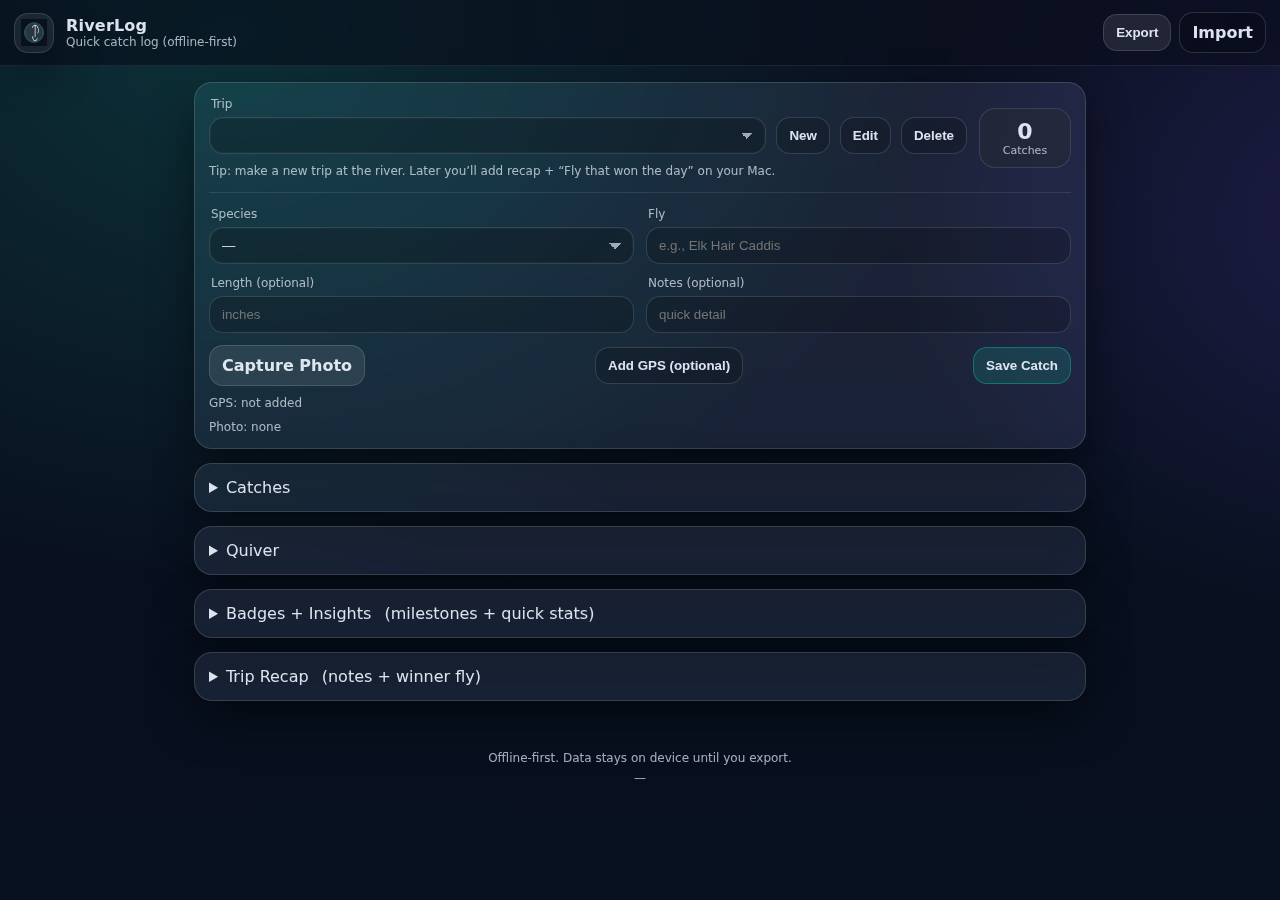
<file: index.html>
<!doctype html>
<html lang="en">
<head>
  <meta charset="utf-8" />
  <meta name="viewport" content="width=device-width, initial-scale=1, viewport-fit=cover" />
  <meta name="theme-color" content="#0b1020" />
  <title>RiverLog</title>

  <!-- PWA -->
  <link rel="manifest" href="manifest.json" />
  <meta name="mobile-web-app-capable" content="yes">
  <meta name="apple-mobile-web-app-capable" content="yes">

  <!-- Favicons -->
  <link rel="icon" href="assets/favicon.ico" sizes="any" />
  <link rel="icon" type="image/png" href="assets/favicon.png" />

  <!-- iOS Home Screen Icon -->
  <link rel="apple-touch-icon" href="assets/icon-192.png" />

  <!-- Styles -->
  <link rel="stylesheet" href="app.css?v=53" />
</head>

<body>
  <header class="topbar">
    <div class="brand">
      <div class="logo">
        <img src="assets/icon-192.png" alt="RiverLog" />
      </div>

      <div>
        <div class="title">RiverLog</div>
        <div class="subtitle">Quick catch log (offline-first)</div>
      </div>
    </div>

    <div class="actions">
      <button id="installBtn" class="btn ghost" hidden>Install</button>
      <button id="exportBtn" class="btn" type="button">Export</button>
      <label class="btn ghost fileBtn">
        Import
        <input id="importInput" type="file" accept="application/zip,application/json,.zip,.json" hidden />
      </label>
    </div>
  </header>

  <main class="wrap">
    <!-- TRIP (open) -->
    <section class="card">
      <div class="row">
        <div class="grow">
          <label class="label">Trip</label>
          <div class="row gap">
            <select id="tripSelect" class="input"></select>
            <button id="newTripBtn" class="btn ghost" type="button">New</button>
            <button id="editTripBtn" class="btn ghost" type="button">Edit</button>
            <button id="deleteTripBtn" class="btn ghost danger" type="button">Delete</button>
          </div>
          <div class="hint">Tip: make a new trip at the river. Later you’ll add recap + “Fly that won the day” on your Mac.</div>
        </div>

        <div class="stat">
          <div class="statNum" id="catchCount">0</div>
          <div class="statLbl">Catches</div>
        </div>
      </div>

      <div class="divider"></div>

      <div class="grid2">
        <div>
          <label class="label">Species</label>
          <select id="species" class="input">
            <option value="">—</option>

            <!-- Core Trout -->
            <option>Rainbow Trout</option>
            <option>Brown Trout</option>
            <option>Brook Trout</option>
            <option>Lake Trout</option>
            <option>Cutthroat Trout</option>
            <option>Golden Trout</option>

            <!-- Cutthroat Subspecies -->
            <option>Coastal Cutthroat Trout</option>
            <option>Westslope Cutthroat Trout</option>
            <option>Yellowstone Cutthroat Trout</option>
            <option>Lahontan Cutthroat Trout</option>
            <option>Bonneville Cutthroat Trout</option>
            <option>Greenback Cutthroat Trout</option>
            <option>Rio Grande Cutthroat Trout</option>
            <option>Bear River Cutthroat Trout</option>
            <option>Colorado River Cutthroat Trout</option>
            <option>Snake River Fine-spotted Cutthroat Trout</option>

            <!-- Char (often grouped as trout by anglers) -->
            <option>Brook Trout (Char)</option>
            <option>Bull Trout</option>
            <option>Dolly Varden</option>
            <option>Arctic Char</option>

            <!-- Salmon / Sea-Run Trout -->
            <option>Steelhead</option>
            <option>Atlantic Salmon</option>

            <!-- Hybrids -->
            <option>Tiger Trout</option>
            <option>Splake</option>
            <option>Cutbow Trout</option>

            <!-- Bass / Other (keep existing structure intact) -->
            <option>Smallmouth Bass</option>
            <option>Largemouth Bass</option>
            <option>Salmon (Pacific)</option>
            <option>Other</option>
          </select>
        </div>

        <div>
          <label class="label">Fly</label>
          <input id="fly" class="input" placeholder="e.g., Elk Hair Caddis" />
        </div>

        <div>
          <label class="label">Length (optional)</label>
          <input id="length" class="input" inputmode="decimal" placeholder="inches" />
        </div>

        <div>
          <label class="label">Notes (optional)</label>
          <input id="notes" class="input" placeholder="quick detail" />
        </div>
      </div>

      <div class="row gap topGap">
        <label class="btn fileBtn">
          Capture Photo
          <!-- ONE button: OS chooser includes Camera + Library -->
          <input id="photoInput" type="file" accept="image/*" multiple hidden />
        </label>
        <button id="gpsBtn" class="btn ghost" type="button">Add GPS (optional)</button>
        <button id="saveCatchBtn" class="btn accent" type="button">Save Catch</button>
      </div>

      <div class="hint" id="gpsHint">GPS: not added</div>
      <div class="hint" id="photoHint">Photo: none</div>
    </section>

    <!-- CATCHES (collapsed by default) -->
    <section class="card">
      <details class="collapse" id="catchesCollapse">
        <summary class="collapseSummary">
          Catches
          <span class="muted" id="catchesSummaryMeta"></span>
        </summary>

        <div class="divider"></div>

        <div id="catchList" class="list"></div>
        <div id="emptyState" class="empty">
          No catches yet. Log your first one above.
        </div>
      </details>
    </section>

    <!-- QUIVER (FlyBox, collapsed by default) -->
    <section class="card">
      <details class="collapse" id="flyBoxCollapse">
        <summary class="collapseSummary">
          Quiver
          <span class="muted" id="flyBoxSummaryMeta" style="margin-left:8px;"></span>
        </summary>

        <div class="divider"></div>

        <div class="row">
          <div class="grow">
            <div class="row gap">
              <select id="flyBoxSelect" class="input"></select>
              <button id="newFlyBoxBtn" class="btn ghost" type="button">New</button>
              <button id="editFlyBoxBtn" class="btn ghost" type="button">Edit</button>
              <button id="deleteFlyBoxBtn" class="btn ghost danger" type="button">Delete</button>
            </div>
          </div>

          <div class="stat">
            <div class="statNum" id="flyCount">0</div>
            <div class="statLbl">Flies</div>
          </div>
        </div>

        <div class="divider"></div>

        <div class="row between center topGap metapad">
          <div class="subtitle2" id="flyBoxMeta">—</div>
          <button id="openFlyModalBtn" class="btn accent" type="button">Add Fly</button>
        </div>

        <div id="flyList" class="list"></div>
        <div id="flyEmpty" class="empty">
          No flies yet. Tap “Add Fly” to add your first pattern.
        </div>
      </details>
    </section>

    <!-- BADGES + INSIGHTS (collapsed by default) -->
    <section class="card">
      <details class="collapse" id="badgesCollapse">
        <summary class="collapseSummary">
          Badges + Insights <span class="muted" style="margin-left:8px;">(milestones + quick stats)</span>
        </summary>

        <div class="divider"></div>

        <!-- 3-up tiles (placeholders for now) -->
        <div class="grid3" id="insightTiles">
          <div class="insightTile">
            <div class="label">Personal Record</div>
            <div class="insightBig" id="prTile">—</div>
            <div class="muted" id="prSub">—</div>
          </div>

          <div class="insightTile">
            <div class="label">Most Used Fly</div>
            <div class="insightBig" id="topFlyTile">—</div>
            <div class="muted" id="topFlySub">—</div>
          </div>

          <div class="insightTile">
            <div class="label">Top Species</div>
            <div class="insightBig" id="topSpeciesTile">—</div>
            <div class="muted" id="topSpeciesSub">—</div>
          </div>
        </div>

        <div class="divider"></div>

        <div id="badgeGrid" class="badgeGrid"></div>
      </details>
    </section>

    <!-- TRIP RECAP (collapsed by default) -->
    <section class="card">
      <details class="collapse" id="tripRecapCollapse">
        <summary class="collapseSummary">
          Trip Recap <span class="muted" style="margin-left:8px;">(notes + winner fly)</span>
        </summary>

        <div class="divider"></div>

        <div class="row gap topGap">
          <button id="collageBtn" class="btn" type="button">Build Collage</button>
        </div>
        <div class="hint">Build a post-trip collage from your catch photos (sorted by length).</div>

        <div class="divider"></div>

        <div class="grid2">
          <div>
            <label class="label">Trip Name</label>
            <input id="tripName" class="input" placeholder="e.g., Upper Delaware – Jan 15" />
          </div>
          <div>
            <label class="label">Trip Date</label>
            <input id="tripDate" class="input" type="date" />
          </div>
          <div>
            <label class="label">Location (optional)</label>
            <input id="tripLocation" class="input" placeholder="river / section" />
          </div>
          <div>
            <label class="label">Trip note (optional)</label>
            <input id="tripDesc" class="input" placeholder="who/what/conditions" />
          </div>
          <div>
            <label class="label">Fly that won the day</label>
            <input id="tripFlyWin" class="input" placeholder="one fly to rule them all" />
          </div>
          <div>
            <label class="label">Lessons learned</label>
            <input id="tripLessons" class="input" placeholder="short" />
          </div>
        </div>

        <label class="label topGap">Recap</label>
        <textarea id="tripRecap" class="input area" placeholder="what happened, what you loved, what you’d do again"></textarea>

        <div class="row gap topGap">
          <button id="saveTripBtn" class="btn accent" type="button">Save Recap</button>
        </div>
      </details>
    </section>
  </main>

  <footer class="foot">
    <div class="muted">Offline-first. Data stays on device until you export.</div>
    <div class="muted" id="syncStatus">—</div>
  </footer>

  <!-- New Trip Overlay -->
  <div id="tripSheetOverlay" class="tripSheetOverlay" hidden aria-hidden="true">
    <div id="newTripForm" class="newTrip" hidden role="dialog" aria-modal="true" aria-label="Create new trip">
      <div class="grid2">
        <div class="span2">
          <label class="label">Trip Name</label>
          <input id="newTripName" class="input" placeholder="e.g., A Lifetime" />
        </div>
        <div>
          <label class="label">Where</label>
          <input id="newTripLocation" class="input" placeholder="e.g., West Branch Delaware" />
        </div>
        <div>
          <label class="label">Date</label>
          <input id="newTripDate" class="input" type="date" />
        </div>
        <div class="span2">
          <label class="label">Trip note (optional)</label>
          <input id="newTripDesc" class="input" placeholder="e.g., with Ryan • cold morning • high water" />
        </div>
      </div>

      <div class="row gap topGap">
        <button id="createTripBtn" class="btn accent" type="button">Save new trip</button>
        <button id="cancelTripBtn" class="btn ghost" type="button">Cancel</button>
      </div>

      <div class="hint">Create it fast now; edit anytime later.</div>
    </div>
  </div>

  <!-- Badge Toast -->
  <div id="badgeToast" class="toast hidden" role="status" aria-live="polite" aria-atomic="true">
    <div class="toastInner">
      <div class="toastText">
        <div class="toastTitle" id="badgeToastTitle"></div>
        <div class="toastSub" id="badgeToastSub"></div>
      </div>
      <button id="badgeToastClose" class="toastClose" aria-label="Close badge notification" type="button">✕</button>
    </div>
  </div>

  <!-- Collage Modal -->
  <div id="collageOverlay" class="overlay hidden"></div>
  <div id="collageModal" class="modal hidden" role="dialog" aria-modal="true">
    <div class="modalHead">
      <div>
        <div class="modalTitle">Trip Collage</div>
        <div class="modalSub" id="collageMeta">Top catches by length</div>
      </div>
      <button id="collageClose" class="btnGhost" type="button">Close</button>
    </div>

    <div class="modalBody">
      <div class="collageWrap">
        <img id="collagePreview" alt="Trip collage preview" />
      </div>
    </div>

    <div class="modalFoot">
      <button id="collageShare" class="btn ghost" type="button">Share</button>
      <button id="collageDownload" class="btn" type="button">Download PNG</button>
    </div>
  </div>

  <canvas id="collageCanvas" width="1400" height="1400" style="display:none;"></canvas>

  <!-- =========================
      Fly Modal (Add/Edit)
      (Moved ABOVE scripts so DOM refs exist when modules load)
  ========================= -->
  <div id="flyModalOverlay" class="overlay hidden" aria-hidden="true"></div>

  <section id="flyModal" class="modal hidden" aria-hidden="true" role="dialog" aria-modal="true">
    <header class="modalHead">
      <div>
        <div id="flyModalTitle" class="modalTitle">Add Fly</div>
        <div id="flyModalSub" class="modalSub">Quick entry</div>
      </div>
      <button id="flyModalClose" class="btn ghost" type="button" aria-label="Close">✕</button>
    </header>

    <div class="modalBody">
      <div class="grid2">
        <div>
          <label class="label">Type</label>
          <select id="flyType" class="input">
            <option value="">—</option>
            <option value="nymph">Nymph</option>
            <option value="dry">Dry</option>
            <option value="wet">Wet</option>
            <option value="streamer">Streamer</option>
            <option value="other">Other</option>
          </select>
        </div>

        <div>
          <label class="label">Pattern</label>
          <input id="flyPattern" class="input" placeholder="e.g., Zebra Midge" />
        </div>

        <div>
          <label class="label">Size</label>
          <input id="flySize" class="input" inputmode="numeric" placeholder="e.g., 16" />
        </div>

        <div>
          <label class="label">Qty</label>
          <input id="flyQty" class="input" inputmode="numeric" placeholder="e.g., 12" />
        </div>

        <div class="span2">
          <label class="label">Colors (optional)</label>
          <input id="flyColors" class="input" placeholder="black/silver, olive, tan..." />
        </div>

        <div class="span2">
          <label class="label">Photo (one per pattern)</label>
          <input id="flyPhoto" class="input" type="file" accept="image/*" />
          <div id="flyPhotoPreview" class="photoPreview hidden"></div>
        </div>
      </div>
    </div>

    <footer class="modalFoot">
      <button id="flyModalCancel" class="btn ghost" type="button">Cancel</button>
      <button id="addFlyBtn" class="btn accent" type="button">Save Fly</button>
    </footer>
  </section>

  <!-- Scripts -->
  <script src="vendor/jszip.min.js"></script>
  <script type="module" src="js/main.js?v=53"></script>
</body>
</html>
</file>
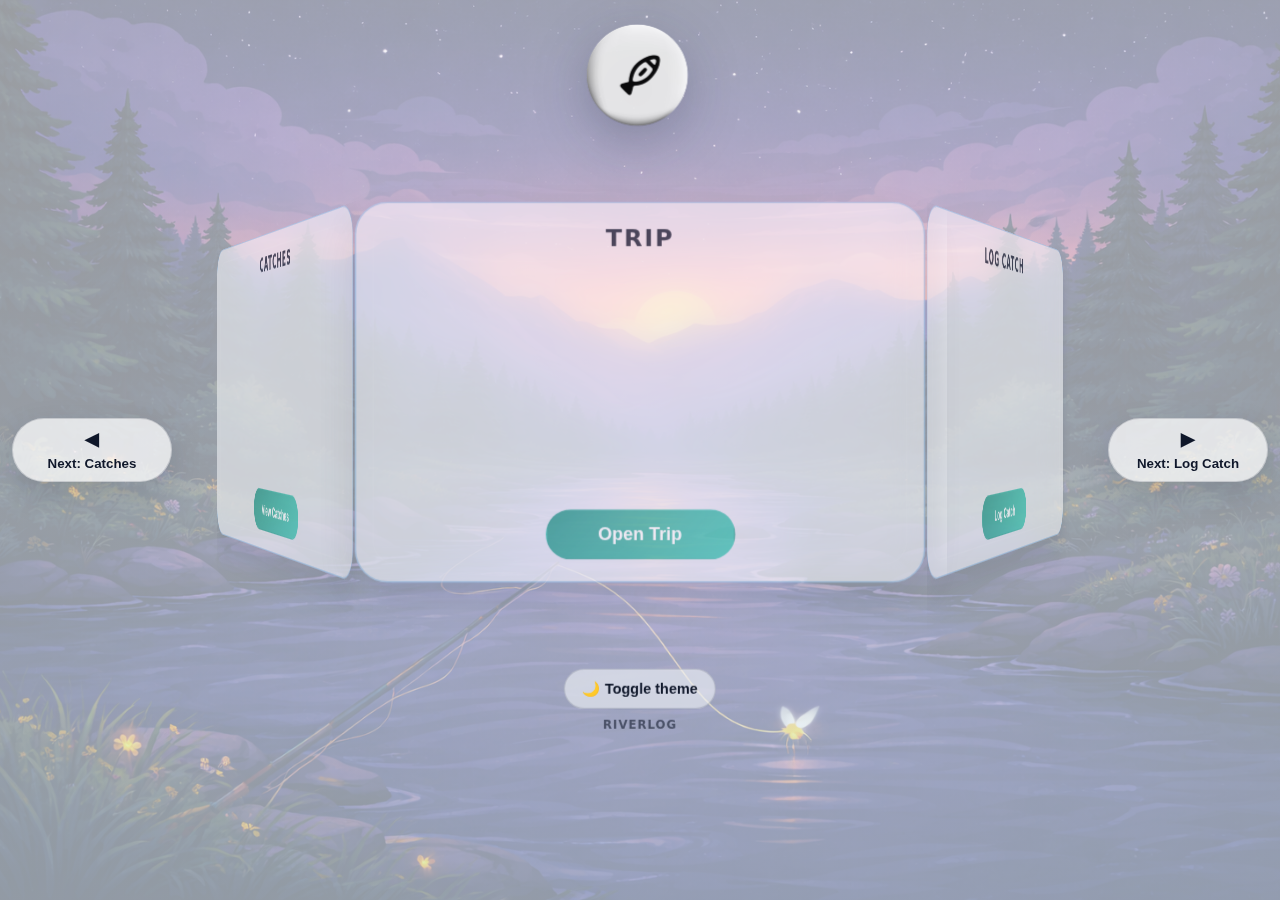
<file: cube/index.html>
<!doctype html>
<html lang="en">
<head>
  <meta charset="utf-8" />
  <meta name="viewport" content="width=device-width, initial-scale=1, viewport-fit=cover" />
  <meta name="theme-color" content="#ffffff" />
  <title>RiverLog Cube Prototype</title>

  <base href="../" />

  <link rel="icon" type="image/png" href="assets/favicon.png" sizes="any" />
  <link rel="apple-touch-icon" href="assets/new-logo.png" />

  <link rel="stylesheet" href="app.css" />
  <link rel="stylesheet" href="cube/cube.css" />
</head>

<body>
  <main class="cube-stage">
    <div class="cube-scene" id="cubeScene" aria-label="Rotating cube navigation">
      <button class="cube-emblem cube-emblem--top cube-emblem-button" id="openLogCatchEmblemBtn" type="button" aria-label="Open Log Catch">
        <img src="assets/new-logo.png" alt="" />
      </button>
      <div class="cube-theme-toggle">
        <button id="themeToggle" class="cube-theme-toggle-button btn ghost iconBtn" type="button" aria-label="Toggle theme" title="Switch to dark mode" aria-pressed="false">
          <span aria-hidden="true">🌙</span>
          <span class="sr-only">Toggle theme</span>
        </button>
        <span class="cube-theme-label">RiverLog</span>
      </div>
      <div class="cube" id="cube" role="presentation">
        <!-- Face mapping:
          Front: Trip
          Front-right: Log Catch
          Back-right: Trip Recap
          Back: Badges + Insights
          Back-left: Quiver
          Front-left: Catches
        -->
        <section class="cube-face cube-face--front" aria-label="Trip">
          <div class="cube-face-head">Trip</div>
          <div class="cube-face-actions">
            <button id="openTripModalBtn" class="btn accent" type="button">Open Trip</button>
          </div>
        </section>

        <section class="cube-face cube-face--front-right" aria-label="Log Catch">
          <div class="cube-face-head">Log Catch</div>
          <div class="cube-face-actions">
            <button id="openLogCatchModalBtn" class="btn accent" type="button">Log Catch</button>
          </div>
        </section>

        <section class="cube-face cube-face--back-right" aria-label="Trip Recap">
          <div class="cube-face-head">Trip Recap</div>
          <div class="cube-face-actions">
            <button id="openTripRecapModalBtn" class="btn accent" type="button">Open Recap</button>
          </div>
        </section>

        <section class="cube-face cube-face--back" aria-label="Badges and Insights">
          <div class="cube-face-head">Badges + Insights</div>
          <div class="cube-face-actions">
            <button id="openBadgesModalBtn" class="btn accent" type="button">View Insights</button>
          </div>
        </section>

        <section class="cube-face cube-face--back-left" aria-label="Quiver">
          <div class="cube-face-head">Quiver</div>
          <div class="cube-face-actions">
            <button id="openQuiverModalBtn" class="btn accent" type="button">Open Quiver</button>
          </div>
        </section>

        <section class="cube-face cube-face--front-left" aria-label="Catches">
          <div class="cube-face-head">Catches</div>
          <div class="cube-face-actions">
            <button id="openCatchesModalBtn" class="btn accent" type="button">View Catches</button>
          </div>
        </section>
      </div>
    </div>
  </main>

  <nav class="cube-controls" aria-label="Cube navigation controls">
    <button class="cube-control cube-control--left" data-direction="left" type="button">
      <span class="cube-control-arrow">◀</span>
      <span class="cube-control-tip" data-tip="left">Next: Catches</span>
    </button>
    <button class="cube-control cube-control--right" data-direction="right" type="button">
      <span class="cube-control-arrow">▶</span>
      <span class="cube-control-tip" data-tip="right">Next: Log Catch</span>
    </button>
  </nav>

  <div id="tripModalOverlay" class="overlay hidden" aria-hidden="true"></div>
  <section id="tripModal" class="modal hidden" role="dialog" aria-modal="true" aria-hidden="true">
    <header class="modalHead">
      <div>
        <div class="modalTitle">Trip</div>
        <div class="modalSub">Choose, create, or edit a trip.</div>
      </div>
      <button id="tripModalClose" class="btnGhost" type="button" data-modal-close>Close</button>
    </header>
    <div class="modalBody">
      <section class="card cube-card">
        <div class="row">
          <div class="grow">
            <div class="label">Trip</div>
            <div class="row gap tripHeaderControls">
              <select id="tripSelect" class="input"></select>
              <button id="newTripBtn" class="btn ghost" type="button">New</button>
              <button id="editTripBtn" class="btn ghost" type="button">Edit</button>
              <button id="deleteTripBtn" class="btn ghost danger" type="button">Delete</button>
            </div>
          </div>

          <div class="stat">
            <div class="statNum" id="catchCount">0</div>
            <div class="statLbl">Catches</div>
          </div>
        </div>
      </section>
    </div>
  </section>

  <div id="logCatchModalOverlay" class="overlay hidden" aria-hidden="true"></div>
  <section id="logCatchModal" class="modal hidden" role="dialog" aria-modal="true" aria-hidden="true">
    <header class="modalHead">
      <div>
        <div class="modalTitle">Log Catch</div>
        <div class="modalSub">Quickly capture a catch.</div>
      </div>
      <button id="logCatchModalClose" class="btnGhost" type="button" data-modal-close>Close</button>
    </header>
    <div class="modalBody">
      <section class="card cube-card">
        <details class="collapse" id="logCatchCollapse" open>
          <summary class="collapseSummary">Log Catch</summary>
          <div class="divider"></div>

          <div class="grid2">
            <div>
              <label class="label">Species</label>
              <select id="species" class="input">
                <option value="">—</option>
                <option>Rainbow Trout</option>
                <option>Brown Trout</option>
                <option>Brook Trout</option>
                <option>Lake Trout</option>
                <option>Cutthroat Trout</option>
                <option>Golden Trout</option>
                <option>Coastal Cutthroat Trout</option>
                <option>Westslope Cutthroat Trout</option>
                <option>Yellowstone Cutthroat Trout</option>
                <option>Lahontan Cutthroat Trout</option>
                <option>Bonneville Cutthroat Trout</option>
                <option>Greenback Cutthroat Trout</option>
                <option>Rio Grande Cutthroat Trout</option>
                <option>Bear River Cutthroat Trout</option>
                <option>Colorado River Cutthroat Trout</option>
                <option>Snake River Fine-spotted Cutthroat Trout</option>
                <option>Brook Trout (Char)</option>
                <option>Bull Trout</option>
                <option>Dolly Varden</option>
                <option>Arctic Char</option>
                <option>Steelhead</option>
                <option>Atlantic Salmon</option>
                <option>Tiger Trout</option>
                <option>Splake</option>
                <option>Cutbow Trout</option>
                <option>Smallmouth Bass</option>
                <option>Largemouth Bass</option>
                <option>Salmon (Pacific)</option>
                <option>Other</option>
              </select>
            </div>

            <div>
              <label class="label">Fly</label>
              <input id="fly" class="input" placeholder="e.g., Elk Hair Caddis" />
            </div>

            <div>
              <label class="label">Length (optional)</label>
              <input id="length" class="input" inputmode="decimal" placeholder="inches" />
            </div>

            <div>
              <label class="label">Notes (optional)</label>
              <input id="notes" class="input" placeholder="quick detail" />
            </div>
          </div>

          <div class="row gap topGap catchActions">
            <label class="btn fileBtn">
              Photo
              <input id="photoInput" type="file" accept="image/*" multiple hidden />
            </label>
            <button id="gpsBtn" class="btn ghost" type="button">Add GPS</button>
            <button id="saveCatchBtn" class="btn accent" type="button">Save Catch</button>
          </div>

          <div class="hint" id="gpsHint">GPS: not added</div>
          <div class="hint" id="photoHint">Photo: none</div>
        </details>
      </section>
    </div>
  </section>

  <div id="catchesModalOverlay" class="overlay hidden" aria-hidden="true"></div>
  <section id="catchesModal" class="modal hidden" role="dialog" aria-modal="true" aria-hidden="true">
    <header class="modalHead">
      <div>
        <div class="modalTitle">Catches</div>
        <div class="modalSub">Review the latest catches.</div>
      </div>
      <button id="catchesModalClose" class="btnGhost" type="button" data-modal-close>Close</button>
    </header>
    <div class="modalBody">
      <section class="card cube-card">
        <details class="collapse" id="catchesCollapse" open>
          <summary class="collapseSummary">
            Catches
            <span class="muted summaryMeta" id="catchesSummaryMeta"></span>
          </summary>

          <div class="divider"></div>

          <div id="catchList" class="list"></div>
          <div id="emptyState" class="empty">
            No catches yet. Log your first one above.
          </div>
        </details>
      </section>
    </div>
  </section>

  <div id="quiverModalOverlay" class="overlay hidden" aria-hidden="true"></div>
  <section id="quiverModal" class="modal hidden" role="dialog" aria-modal="true" aria-hidden="true">
    <header class="modalHead">
      <div>
        <div class="modalTitle">Quiver</div>
        <div class="modalSub">Manage fly boxes and patterns.</div>
      </div>
      <button id="quiverModalClose" class="btnGhost" type="button" data-modal-close>Close</button>
    </header>
    <div class="modalBody">
      <section class="card cube-card">
        <details class="collapse" id="flyBoxCollapse" open>
          <summary class="collapseSummary">
            Quiver
            <span class="muted summaryMeta" id="flyBoxSummaryMeta"></span>
          </summary>

          <div class="divider"></div>

          <div class="row">
            <div class="grow">
              <div class="row gap">
                <select id="flyBoxSelect" class="input"></select>
                <button id="newFlyBoxBtn" class="btn ghost" type="button">New</button>
                <button id="editFlyBoxBtn" class="btn ghost" type="button">Edit</button>
                <button id="deleteFlyBoxBtn" class="btn ghost danger" type="button">Delete</button>
              </div>
            </div>

            <div class="stat">
              <div class="statNum" id="flyCount">0</div>
              <div class="statLbl">Flies</div>
            </div>
          </div>

          <div class="divider"></div>

          <div class="row between center topGap metapad">
            <div class="subtitle2" id="flyBoxMeta">—</div>
            <button id="openFlyModalBtn" class="btn accent" type="button">Add Fly</button>
          </div>

          <div id="flyList" class="list"></div>
          <div id="flyEmpty" class="empty">
            No flies yet. Tap “Add Fly” to add your first pattern.
          </div>
        </details>
      </section>
    </div>
  </section>

  <div id="badgesModalOverlay" class="overlay hidden" aria-hidden="true"></div>
  <section id="badgesModal" class="modal hidden" role="dialog" aria-modal="true" aria-hidden="true">
    <header class="modalHead">
      <div>
        <div class="modalTitle">Badges + Insights</div>
        <div class="modalSub">Highlights from your trips.</div>
      </div>
      <button id="badgesModalClose" class="btnGhost" type="button" data-modal-close>Close</button>
    </header>
    <div class="modalBody">
      <section class="card cube-card">
        <details class="collapse" id="badgesCollapse" open>
          <summary class="collapseSummary">
            Badges + Insights
            <span class="muted summaryMeta" id="badgesSummaryMeta"></span>
          </summary>

          <div class="divider"></div>

          <div class="grid3" id="insightTiles">
            <div class="insightTile">
              <div class="label insightLabel">
                Personal Record <span class="labelMeta" id="prMeta"></span>
              </div>
              <div class="insightPhoto" id="prTile">
                <div class="insightPhotoPlaceholder">No record yet</div>
              </div>
            </div>

            <div class="insightTile">
              <div class="label">Best Used Fly</div>
              <div class="insightBig" id="topFlyTile">—</div>
            </div>

            <div class="insightTile">
              <div class="label">Top Species</div>
              <div class="insightBig" id="topSpeciesTile">—</div>
            </div>
          </div>

          <div class="divider"></div>

          <div id="badgeGrid" class="badgeGrid"></div>
        </details>
      </section>
    </div>
  </section>

  <div id="tripRecapModalOverlay" class="overlay hidden" aria-hidden="true"></div>
  <section id="tripRecapModal" class="modal hidden" role="dialog" aria-modal="true" aria-hidden="true">
    <header class="modalHead">
      <div>
        <div class="modalTitle">Trip Recap</div>
        <div class="modalSub">Summaries, collages, and lessons.</div>
      </div>
      <button id="tripRecapModalClose" class="btnGhost" type="button" data-modal-close>Close</button>
    </header>
    <div class="modalBody">
      <section class="card cube-card">
        <details class="collapse" id="tripRecapCollapse" open>
          <summary class="collapseSummary">
            Trip Recap
            <span class="muted summaryMeta" id="tripRecapSummaryMeta"></span>
          </summary>

          <div class="divider"></div>

          <div class="row gap topGap">
            <button id="collageBtn" class="btn" type="button">Collage</button>
            <button id="collageBtnAllTopFish" class="btn ghost" type="button">All Trips Collage</button>
            <button id="collageBtnTop9" class="btn ghost" type="button">Top 9 Collage</button>
          </div>

          <div class="divider"></div>

          <label class="label topGap">Recap + lessons learned</label>
          <textarea id="tripRecap" class="input area" placeholder="what happened, what you loved, what you’d do again"></textarea>
        </details>
      </section>
    </div>
  </section>

  <div id="tripSheetOverlay" class="tripSheetOverlay" hidden aria-hidden="true">
    <div id="newTripForm" class="newTrip" hidden role="dialog" aria-modal="true" aria-label="Create new trip">
      <div class="grid2">
        <div class="span2">
          <label class="label">Trip Name</label>
          <input id="newTripName" class="input" placeholder="e.g., A Lifetime" />
        </div>
        <div>
          <label class="label">Where</label>
          <input id="newTripLocation" class="input" placeholder="e.g., West Branch Delaware" />
        </div>
        <div>
          <label class="label">Date</label>
          <input id="newTripDate" class="input" type="date" />
        </div>
        <div class="span2">
          <label class="label">Trip note (optional)</label>
          <input id="newTripDesc" class="input" placeholder="e.g., with Ryan • cold morning • high water" />
        </div>
      </div>

      <div class="row gap topGap">
        <button id="createTripBtn" class="btn accent" type="button">Save new trip</button>
        <button id="cancelTripBtn" class="btn ghost" type="button">Cancel</button>
      </div>

      <div class="hint">Create it fast now; edit anytime later.</div>
    </div>
  </div>

  <div id="badgeToast" class="toast hidden" role="status" aria-live="polite" aria-atomic="true">
    <div class="toastInner">
      <div class="toastText">
        <div class="toastTitle" id="badgeToastTitle"></div>
        <div class="toastSub" id="badgeToastSub"></div>
      </div>
      <button id="badgeToastClose" class="toastClose" aria-label="Close badge notification" type="button">✕</button>
    </div>
  </div>

  <div id="collageOverlay" class="overlay hidden"></div>
  <div id="collageModal" class="modal hidden" role="dialog" aria-modal="true">
    <div class="modalHead">
      <div>
        <div class="modalTitle">Trip Collage</div>
        <div class="modalSub" id="collageMeta">Top catches by length</div>
      </div>
      <button id="collageClose" class="btnGhost" type="button">Close</button>
    </div>

    <div class="modalBody">
      <div class="collageWrap">
        <img id="collagePreview" alt="Trip collage preview" />
      </div>
    </div>

    <div class="modalFoot">
      <button id="collageShare" class="btn ghost" type="button">Share</button>
      <button id="collageDownload" class="btn" type="button">Download PNG</button>
    </div>
  </div>

  <canvas id="collageCanvas" width="1400" height="1400" style="display:none;"></canvas>

  <div id="photoOverlay" class="overlay hidden"></div>
  <div id="photoModal" class="photoModal hidden" role="dialog" aria-modal="true">
    <button id="photoModalClose" class="btnGhost photoModalClose" type="button" aria-label="Close photo">Close</button>
    <img id="photoModalImg" alt="Photo preview" />
  </div>

  <div id="flyModalOverlay" class="overlay hidden" aria-hidden="true"></div>

  <section id="flyModal" class="modal hidden" aria-hidden="true" role="dialog" aria-modal="true">
    <header class="modalHead">
      <div>
        <div id="flyModalTitle" class="modalTitle">Add Fly</div>
        <div id="flyModalSub" class="modalSub">Quick entry</div>
      </div>
      <button id="flyModalClose" class="btn ghost" type="button" aria-label="Close">✕</button>
    </header>

    <div class="modalBody">
      <div class="grid2">
        <div>
          <label class="label">Type</label>
          <select id="flyType" class="input">
            <option value="">—</option>
            <option value="dry">Dry</option>
            <option value="nymph">Nymph</option>
            <option value="streamer">Streamer</option>
            <option value="wet">Wet</option>
            <option value="emerger">Emerger</option>
            <option value="terrestrial">Terrestrial</option>
            <option value="bugger">Bugger</option>
            <option value="other">Other</option>
          </select>
        </div>

        <div>
          <label class="label">Pattern</label>
          <input id="flyPattern" class="input" placeholder="e.g., Zebra Midge" />
        </div>

        <div>
          <label class="label">Size</label>
          <input id="flySize" class="input" inputmode="numeric" placeholder="e.g., 16" />
        </div>

        <div>
          <label class="label">Qty</label>
          <input id="flyQty" class="input" inputmode="numeric" placeholder="e.g., 12" />
        </div>

        <div class="span2">
          <label class="label">Colors (optional)</label>
          <input id="flyColors" class="input" placeholder="black/silver, olive, tan..." />
        </div>

        <div class="span2">
          <label class="label">Photo (one per pattern)</label>
          <label class="btn fileBtn">
            Photo
            <input id="flyPhoto" type="file" accept="image/*" hidden />
          </label>
          <div id="flyPhotoPreview" class="photoPreview hidden"></div>
        </div>
      </div>
    </div>

    <footer class="modalFoot">
      <button id="flyModalCancel" class="btn ghost" type="button">Cancel</button>
      <button id="addFlyBtn" class="btn accent" type="button">Save Fly</button>
    </footer>
  </section>

  <script type="module" src="cube/cube.js"></script>
</body>
</html>
</file>
<file: app.css>
:root{
  --bg1:#0b1020;
  --bg2:#0f1b2d;

  /* Surfaces */
  --card: rgba(255,255,255,.07);
  --border: rgba(255,255,255,.14);

  --text: rgba(238,244,255,.92);
  --muted: rgba(238,244,255,.70);
  --accent:#13a38b;
  --shadow: 0 18px 45px rgba(0,0,0,.45);
  --radius: 18px;
  --font: system-ui,-apple-system,Segoe UI,Roboto,Arial,sans-serif;

  /* dropdown tokens */
  --dd-bg-solid: #0f1826;
  --dd-border: rgba(255,255,255,.14);
  --dd-text: rgba(238,244,255,.92);
  --dd-accent: rgba(19,163,139,.55);
}

*{box-sizing:border-box;}
html,body{height:100%;}

body{
  margin:0;
  font-family:var(--font);
  color:var(--text);

  /* Background stays “behind” the app, less banding/bleed on mobile */
  background:
    radial-gradient(1200px 900px at 18% 5%, rgba(19,163,139,.22), transparent 60%),
    radial-gradient(900px 700px at 110% 25%, rgba(120,90,255,.18), transparent 58%),
    linear-gradient(180deg, var(--bg1), #07101e 100%);

  /* iOS Safari hates fixed background attachments (causes banding/tearing) */
  background-attachment: scroll;
  min-height: 100%;
}

.topbar{
  position:sticky; top:0; z-index:10;
  backdrop-filter: blur(12px) saturate(135%);
  -webkit-backdrop-filter: blur(12px) saturate(135%);
  background: rgba(10,14,24,.65);
  border-bottom:1px solid rgba(255,255,255,.08);
  padding: 12px 14px;
  display:flex; align-items:center; justify-content:space-between;
  gap:12px;
}

.brand{display:flex; align-items:center; gap:12px;}

.logo{
  width:40px;height:40px;border-radius:14px;
  display:grid;place-items:center;
  background: rgba(255,255,255,.08);
  border:1px solid rgba(255,255,255,.12);
  box-shadow: var(--shadow);
  overflow:hidden;
}

.logo img{
  width: 70%;
  height: 70%;
  object-fit: contain;
  display:block;
  filter: drop-shadow(0 6px 10px rgba(0,0,0,.25));
}

.title{font-weight:800;letter-spacing:.2px;}
.subtitle{font-size:12px;color:var(--muted);}

.actions{display:flex; gap:8px; align-items:center; flex-wrap:wrap; justify-content:flex-end;}

.wrap{
  max-width:920px;
  margin: 16px auto 36px;
  padding: 0 14px;
  display:grid;
  gap:14px;
}

/* =========================
   Main surfaces (reduce “gradient bleed”)
========================= */
.card{
  background: rgba(255,255,255,.08);
  border:1px solid var(--border);
  border-radius: var(--radius);
  box-shadow: var(--shadow);
  padding: 14px;

  backdrop-filter: blur(14px) saturate(140%);
  -webkit-backdrop-filter: blur(14px) saturate(140%);

  isolation: isolate;
}

.row{display:flex; align-items:center; justify-content:space-between; gap:12px;}
.grow{flex:1; min-width: 220px;}
.gap{gap:10px;}
.topGap{margin-top:12px;}

.label{display:block; font-size:12px; color:var(--muted); margin: 0 0 6px 2px;}
.hint{margin-top:10px; font-size:12px; color:var(--muted);}

.input{
  width:100%;
  background: rgba(0,0,0,.20);
  border:1px solid rgba(255,255,255,.14);
  color: var(--text);
  border-radius: 14px;
  padding: 10px 12px;
  outline:none;
}

.input:focus{
  border-color: rgba(19,163,139,.55);
  /* slightly tighter on mobile so it doesn’t “glow explode” */
  box-shadow: 0 0 0 3px rgba(19,163,139,.14);
}

.area{min-height: 92px; resize: vertical;}

.btn{
  border:1px solid rgba(255,255,255,.14);
  background: rgba(255,255,255,.09);
  color: var(--text);
  padding: 10px 12px;
  border-radius: 14px;
  cursor:pointer;
  font-weight:650;
}

.btn:hover{filter: brightness(1.07);}
.btn:active{transform: translateY(1px);}
.btn.ghost{background: rgba(0,0,0,.18);}

.btn.accent{
  border-color: rgba(19,163,139,.55);
  background: rgba(19,163,139,.20);
}

.fileBtn{display:inline-flex; align-items:center; justify-content:center; gap:8px;}

.divider{
  height:1px;
  background: rgba(255,255,255,.10);
  margin: 14px 0;
}

.grid2{display:grid; grid-template-columns: 1fr 1fr; gap:12px;}
.span2{ grid-column: 1 / -1; }

.newTrip{
  margin-top: 10px;
  padding: 12px;
  border-radius: 16px;
  border:1px solid rgba(255,255,255,.12);
  background: rgba(8,12,20,.35);
  backdrop-filter: blur(14px) saturate(140%);
  -webkit-backdrop-filter: blur(14px) saturate(140%);
}

.stat{
  width:92px; min-width:92px;
  border-radius: 16px;
  background: rgba(8,12,20,.35);
  border:1px solid rgba(255,255,255,.12);
  padding: 10px;
  text-align:center;

  backdrop-filter: blur(14px) saturate(140%);
  -webkit-backdrop-filter: blur(14px) saturate(140%);
}

.statNum{font-size:22px; font-weight:900;}
.statLbl{font-size:11px; color: var(--muted);}

.title2{font-weight:850;}
.subtitle2{font-size:12px; color: var(--muted); margin-top:2px;}

.list{display:grid; gap:10px;}

.item{
  display:grid;
  grid-template-columns: 92px 1fr auto;
  gap:12px;
  align-items:center;
  padding: 10px;
  border-radius: 16px;
  background: rgba(8,12,20,.35);
  border:1px solid rgba(255,255,255,.10);

  backdrop-filter: blur(14px) saturate(140%);
  -webkit-backdrop-filter: blur(14px) saturate(140%);
}

.thumb{
  width:92px; height:68px;
  border-radius: 14px;
  background: rgba(255,255,255,.06);
  border:1px solid rgba(255,255,255,.10);
  overflow:hidden;
  display:grid; place-items:center;
}

.thumb img{width:100%; height:100%; object-fit:cover; display:block;}

.meta{display:flex; flex-direction:column; gap:4px;}
.meta .line1{font-weight:750;}
.meta .line2{font-size:12px; color: var(--muted);}

.pill{
  font-size:12px;
  padding: 6px 10px;
  border-radius: 999px;
  border:1px solid rgba(19,163,139,.55);
  background: rgba(19,163,139,.14);
  color: var(--text);
  white-space:nowrap;
}

.empty{display:none; text-align:center; color: var(--muted); padding: 16px 6px;}

.foot{
  padding: 14px;
  text-align:center;
  color: var(--muted);
  font-size:12px;
  display:grid; gap:6px;
}

@media (max-width:720px){
  .grid2{grid-template-columns: 1fr;}
  .item{grid-template-columns: 86px 1fr; grid-auto-rows:auto;}
  .item .right{grid-column: 1 / -1; display:flex; justify-content:flex-end;}
}

/* =========================
   Select dropdown theming
========================= */
select.input{
  appearance: none;
  -webkit-appearance: none;
  color-scheme: dark;
  background: rgba(0,0,0,.22);
  border: 1px solid var(--dd-border);
  color: var(--dd-text);
  padding-right: 34px;
  box-shadow: inset 0 0 0 1px rgba(255,255,255,.03);
}

select.input{
  background-image:
    linear-gradient(45deg, transparent 50%, rgba(238,244,255,.65) 50%),
    linear-gradient(135deg, rgba(238,244,255,.65) 50%, transparent 50%);
  background-position:
    calc(100% - 18px) 50%,
    calc(100% - 12px) 50%;
  background-size: 6px 6px, 6px 6px;
  background-repeat: no-repeat;
}

select.input:focus{
  border-color: var(--dd-accent);
  box-shadow: 0 0 0 3px rgba(19,163,139,.18);
}

select.input option{
  background: var(--dd-bg-solid);
  color: var(--dd-text);
}

select.input option:checked{
  background: rgba(19,163,139,.28);
  color: #eef4ff;
}

/* =========================
   Collage modal
========================= */
.hidden{ display:none !important; }

.overlay{
  position: fixed; inset: 0;
  background: rgba(0,0,0,.55);
  backdrop-filter: blur(10px);
  -webkit-backdrop-filter: blur(10px);
  z-index: 9998;
}

.modal{
  position: fixed;
  left: 50%; top: 50%;
  transform: translate(-50%, -50%);
  width: min(920px, calc(100vw - 28px));
  max-height: min(90vh, 900px);
  overflow: hidden;
  border-radius: 18px;
  background: rgba(255,255,255,.08);
  border: 1px solid rgba(255,255,255,.14);
  box-shadow: 0 18px 45px rgba(0,0,0,.45);
  z-index: 9999;
  display: flex;
  flex-direction: column;

  backdrop-filter: blur(16px) saturate(140%);
  -webkit-backdrop-filter: blur(16px) saturate(140%);
}

.modalHead, .modalFoot{
  padding: 14px 16px;
  display:flex;
  align-items:center;
  justify-content: space-between;
  gap: 12px;
  border-bottom: 1px solid rgba(255,255,255,.10);
}

.modalFoot{
  border-top: 1px solid rgba(255,255,255,.10);
  border-bottom: none;
  justify-content: flex-end;
}

.modalTitle{
  font-weight: 700;
  color: rgba(238,244,255,.92);
}

.modalSub{
  margin-top: 2px;
  font-size: 12px;
  color: rgba(238,244,255,.70);
}

.modalBody{
  padding: 14px 16px 18px;
  overflow: auto;
}

.collageWrap{
  border-radius: 16px;
  border: 1px solid rgba(255,255,255,.12);
  background: rgba(0,0,0,.18);
  padding: 10px;
}

#collagePreview{
  width: 100%;
  height: auto;
  display:block;
  border-radius: 12px;
}

.btnGhost{
  border-radius: 14px;
  padding: 10px 12px;
  border: 1px solid rgba(255,255,255,.14);
  background: rgba(0,0,0,.15);
  color: rgba(238,244,255,.86);
  cursor: pointer;
}

.btnGhost:hover{ background: rgba(0,0,0,.22); }

/* =========================
   Mobile layout
========================= */
@media (max-width:720px){
  .topbar{
    padding: 10px 12px;
    flex-direction: column;
    align-items: stretch;
    gap: 10px;
  }

  .brand{ justify-content: flex-start; }

  .actions{
    width: 100%;
    justify-content: flex-start;
    gap: 8px;
  }

  .actions .btn,
  .actions .fileBtn{
    flex: 1;
    min-width: 120px;
  }

  .wrap{
    margin: 12px auto 28px;
    padding: 0 12px;
  }

  .card{
    padding: 12px;
    background: rgba(255,255,255,.09);
  }

  .row{ flex-wrap: wrap; }

  .stat{
    width: 84px;
    min-width: 84px;
  }

  /* iOS will zoom if font-size < 16px */
  input, select, textarea, button{
    font-size:16px !important;
  }
}

/* =========================
   iOS / Mobile: New Trip as a real sheet (stable with keyboard)
========================= */
@media (max-width:720px){

  /* Lock the page behind the sheet */
  body.tripSheetOpen{
    overflow: hidden;
    touch-action: none;
  }

  /* Dim overlay behind it */
  body.tripSheetOpen::before{
    content:"";
    position: fixed;
    inset: 0;
    background: rgba(0,0,0,.45);
    backdrop-filter: blur(6px);
    -webkit-backdrop-filter: blur(6px);
    z-index: 998;
  }

  /* Turn the inline newTrip form into a bottom sheet */
  #newTripForm.newTrip{
    position: fixed !important;
    left: 12px !important;
    right: 12px !important;

    /* anchor to bottom so keyboard behavior is predictable */
    bottom: 12px !important;
    top: auto !important;

    /* Use dvh when available (fixes iOS address bar/keyboard vh bugs) */
    max-height: calc(100dvh - 140px) !important;
    max-height: calc(100vh - 140px) !important; /* fallback */

    overflow: auto !important;
    z-index: 999 !important;

    background: rgba(10,14,24,.94) !important;
    border: 1px solid rgba(255,255,255,.14) !important;
    border-radius: 18px !important;
    box-shadow: 0 18px 45px rgba(0,0,0,.55) !important;

    backdrop-filter: blur(16px) saturate(140%) !important;
    -webkit-backdrop-filter: blur(16px) saturate(140%) !important;
  }

  /* Clean internal layout */
  #newTripForm .grid2{ grid-template-columns: 1fr !important; }

  /* Buttons: stacked full width */
  #newTripForm .row.gap{
    flex-direction: column !important;
    align-items: stretch !important;
    gap: 10px !important;
  }

  #newTripForm #createTripBtn,
  #newTripForm #cancelTripBtn{
    width: 100% !important;
  }

  /* Reduce “glow explosion” on iOS focus */
  #newTripForm .input:focus{
    box-shadow: 0 0 0 2px rgba(19,163,139,.14) !important;
  }
}
</file>
